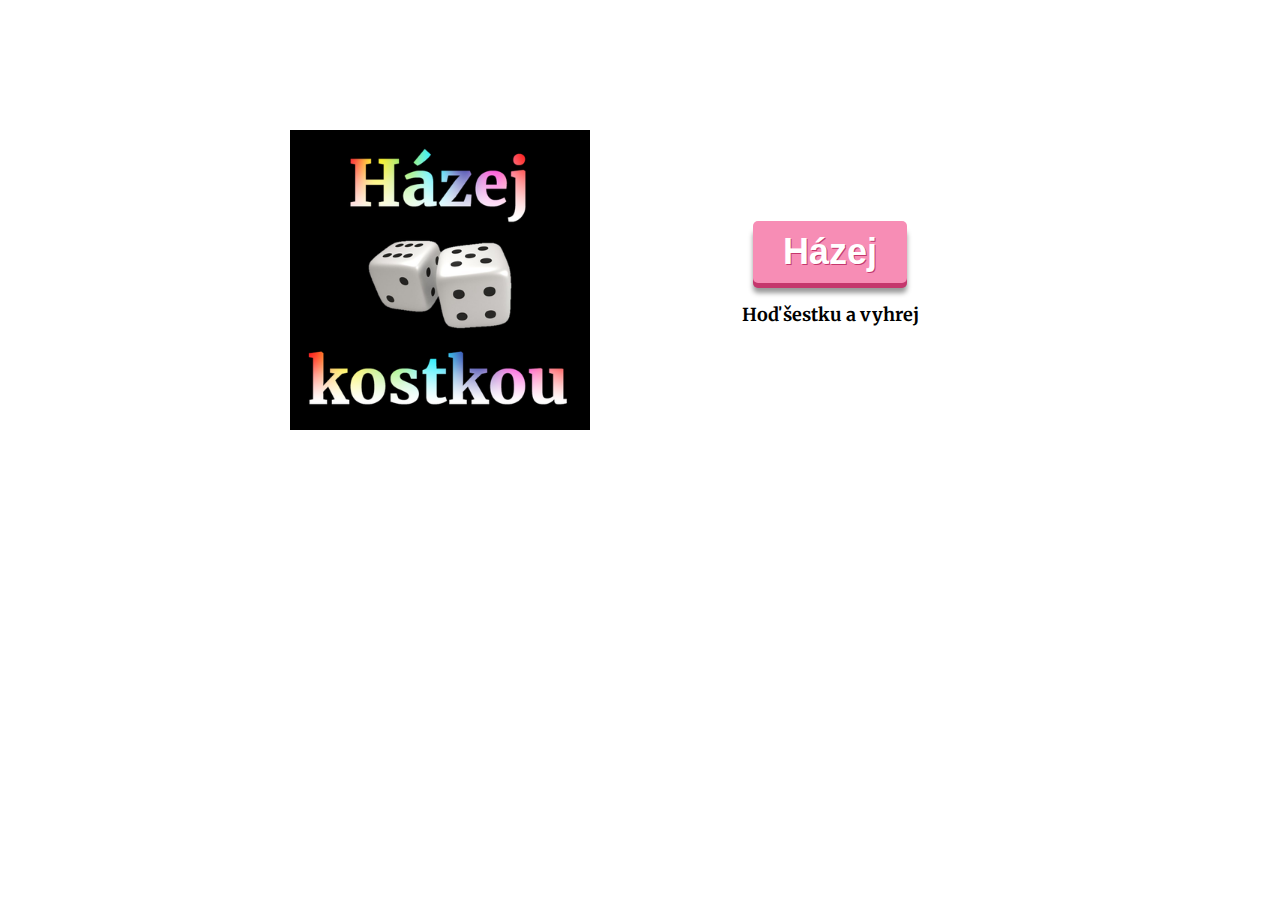
<file: 01-kostka/index.html>
<!DOCTYPE html>
<html lang="cs">
<head>
	<meta charset="UTF-8">
	<meta name="viewport" content="width=device-width, initial-scale=1.0">
	<meta http-equiv="X-UA-Compatible" content="ie=edge">
	<title>Kostka</title>
	<link rel="stylesheet" href="style.css">
	<script type="module" src="script.js"></script>
</head>
<body>


	<div class="hra">
		<div>
			<img id="kostka" src="images/kostka.png" alt="Kostka">
		</div>
		<div>
			<button class="tlacitko">Házej</button>
			<p id="zprava">Hoď šestku a vyhrej</p>
		</div>
	</div>



</body>
</html>
</file>
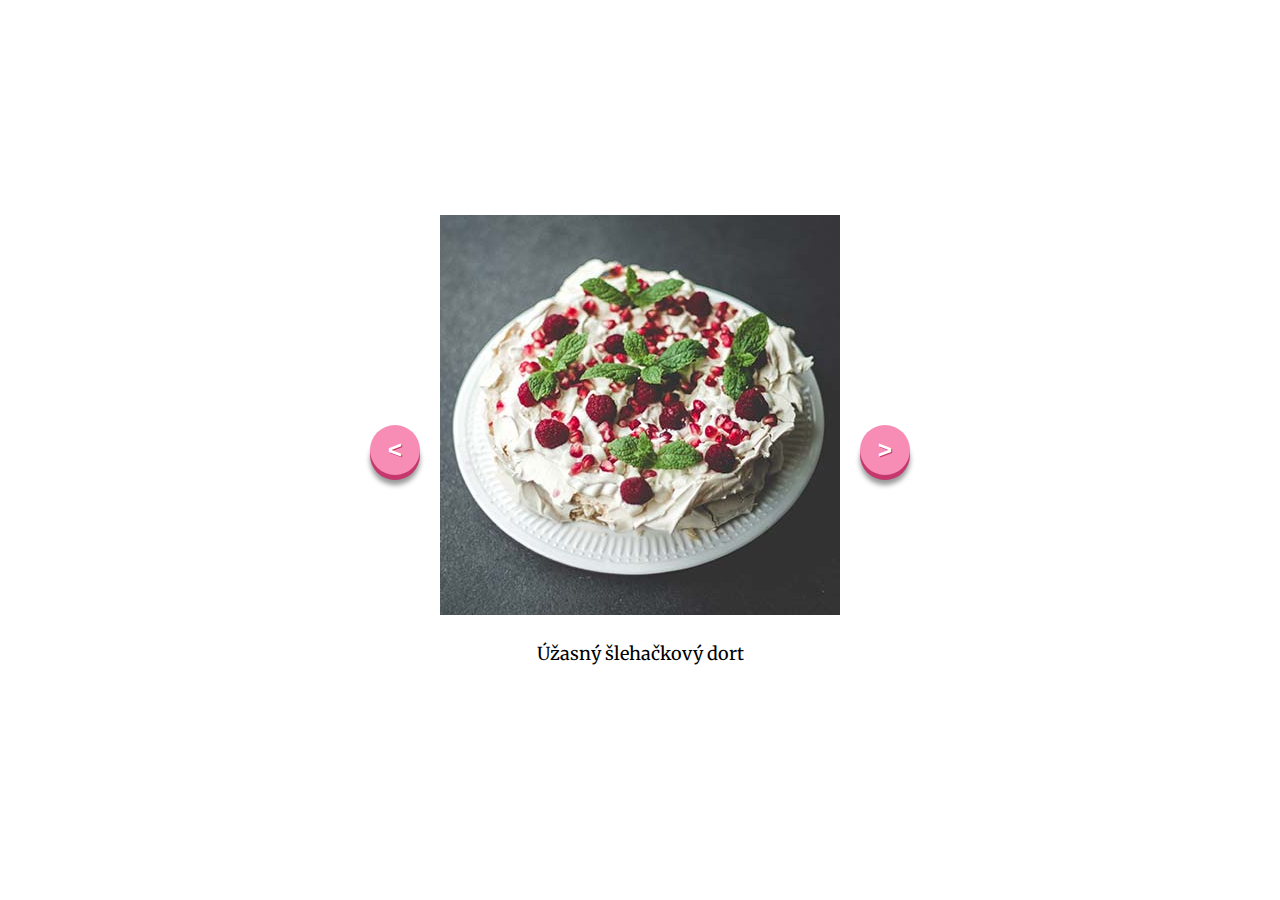
<file: 02-galerie/index.html>
<!DOCTYPE html>
<html lang="cs">
<head>
	<meta charset="UTF-8">
	<meta name="viewport" content="width=device-width, initial-scale=1.0">
	<meta http-equiv="X-UA-Compatible" content="ie=edge">
	<title>Galerie</title>
	<link rel="stylesheet" href="style.css">
	<script type="module" src="script.js"></script>
</head>
<body>


	<div class="galerie">
		<button id="predchozi">&lt;</button>
		<div class="galerie-obsah">
			<img id="foto" src="images/dort.jpg" alt="Dort">
			<p id="popis">Úžasný šlehačkový dort</p>
		</div>
		<button id="dalsei">&gt;</button>
	</div>



</body>
</html>
</file>
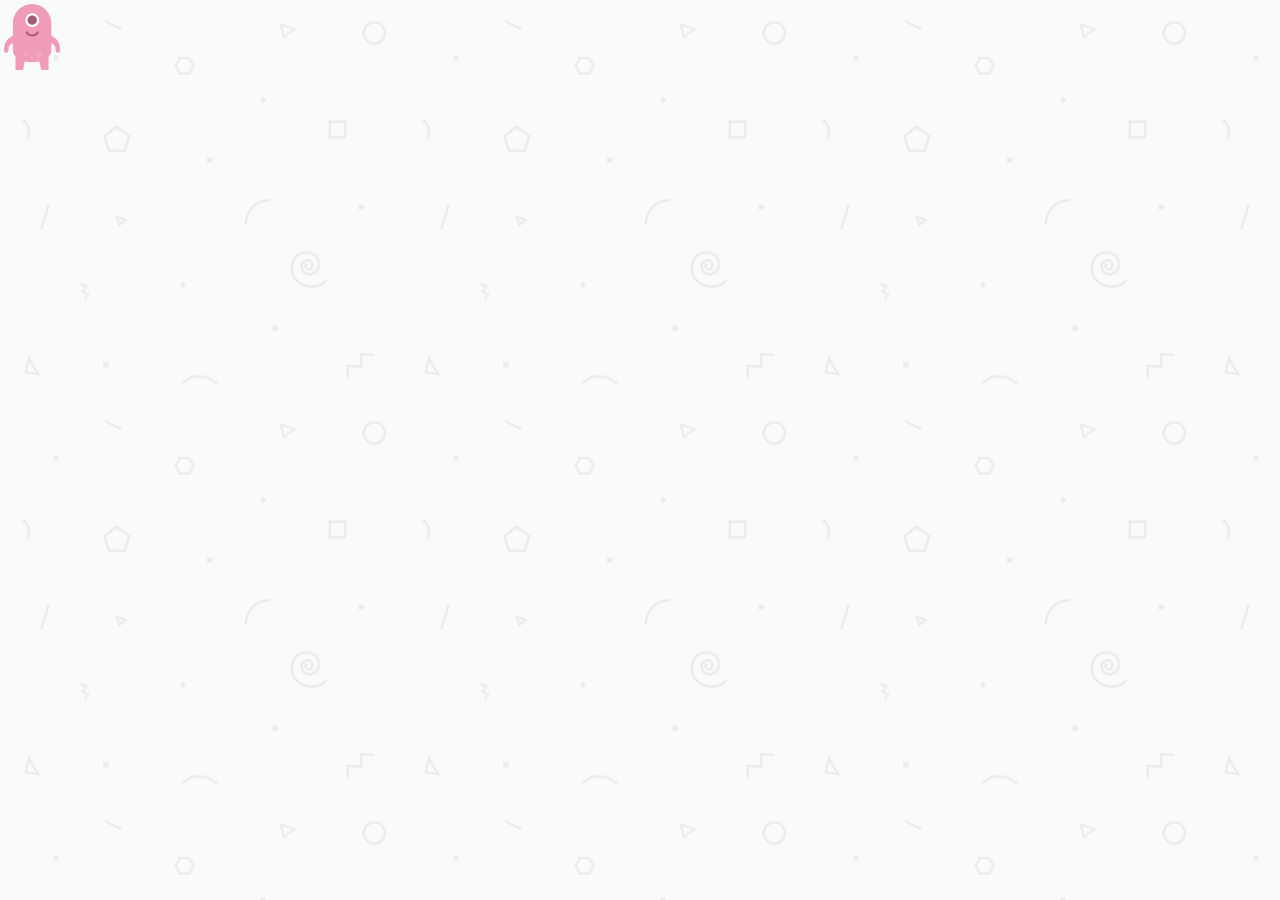
<file: 04-hra-s-panackem/index.html>
<!DOCTYPE html>
<html>
<head>
	<meta charset="utf-8">
	<meta http-equiv="X-UA-Compatible" content="IE=edge">
	<meta name="viewport" content="width=device-width, initial-scale=1">
	<title>Hra s panáčkem - Sbírání mincí</title>
	<link href="https://fonts.googleapis.com/css?family=Press+Start+2P" rel="stylesheet">
	<link rel="stylesheet" type="text/css" href="style.css">
	<script type="module" src="index.js"></script>
</head>

<body>

	<img id="panacek" src="images/panacek-dolu.png" alt="Panáček">

	<!--
	<img id="mince" src="images/mince.png" alt="Mince">

	<img id="moucha" src="images/moucha-cleco.png" alt="Moucha">

	<div id="score">0</div>

	<audio id="hudba" src="sounds/hudba.mp3" autoplay loop></audio>

	<audio id="zvukmince" src="sounds/mince.mp3"></audio>

	<audio id="zvukfanfara" src="sounds/fanfara.mp3"></audio>
	-->


</body>
</html>
</file>
<file: 01-kostka/style.css>
/* Google fonts */
@import url('https://fonts.googleapis.com/css?family=Merriweather:400,400i,700,700i&subset=latin-ext');

/* nejsme vcerejsi, pouzivame moderni a intuitivni box model */
html { box-sizing: border-box; }
*, ::after, ::before { box-sizing: inherit; }


body {
	margin: 0;
	padding: 50px;
	font: 18px/1.5 "Merriweather", sans-serif;
	background-color: white;
	color: black;
}




.hra {
	width: 700px;
	margin: 80px auto;
	display: flex;
	align-items: center;
}

.hra > div:nth-child(2) {
	flex: 1;
	margin-left: 80px;
	text-align: center;
}

#kostka {
	width: 300px;
	height: auto;
}

#zprava {
	font-size: 18px;
	font-weight: bold;
}

.tlacitko {
	display: inline-block;
	font-family: Monserrat, sans-serif;
	font-size: 36px;
	font-weight: bold;
	color: #fff;
	text-decoration: none;
	text-align: center;
	text-shadow: 1px 1px 0px #c5376d;
	padding: 10px 30px;
	position: relative;
	cursor: pointer;
	border: none;
	background: #f78db5;
	background-image: linear-gradient(bottom, #f78db5 0%, #ef5a92 100%);
	border-radius: 5px;
	box-shadow: 0px 5px 0px 0px #c5376d, 0px 10px 5px #999;
	outline: 0;
}

.tlacitko:active {
	top: 3px;
	box-shadow: 0px 2px 0px 0px #c5376d, 0px 5px 3px #999;
}
</file>
<file: 02-galerie/style.css>
/* Google fonts */
@import url('https://fonts.googleapis.com/css?family=Merriweather:400,400i,700,700i&subset=latin-ext');

/* nejsme vcerejsi, pouzivame moderni a intuitivni box model */
html { box-sizing: border-box; }
*, ::after, ::before { box-sizing: inherit; }


body {
	margin: 0;
	padding: 50px;
	font: 18px/1.5 "Merriweather", sans-serif;
	background-color: white;
	color: black;
	min-height: 100vh;
	display: grid;
	place-content: center;
}

.galerie {
	display: flex;
	align-items: center;
	gap: 20px;
}

.galerie-obsah {
	max-width: 400px;
	text-align: center;
}

button {
	display: inline-block;
	width: 50px;
	height: 50px;
	font-family: Monserrat, sans-serif;
	font-size: 24px;
	font-weight: bold;
	color: #fff;
	text-decoration: none;
	text-align: center;
	text-shadow: 1px 1px 0px #c5376d;
	position: relative;
	cursor: pointer;
	border: none;
	background: #f78db5;
	background-image: linear-gradient(bottom, #f78db5 0%, #ef5a92 100%);
	border-radius: 50%;
	box-shadow: 0px 5px 0px 0px #c5376d, 0px 10px 5px #999;
	outline: 0;
}

button:active {
	top: 3px;
	box-shadow: 0px 2px 0px 0px #c5376d, 0px 5px 3px #999;
}
</file>
<file: 04-hra-s-panackem/style.css>
:root {
	--pozadi: lightskyblue;
	--score: red;
}

html {
	box-sizing: border-box;
}

*,
*:after,
*:before {
	box-sizing: border-box;
}

body {
	margin: 0;
	padding: 0;
	height: 100vh;
	background-color: var(--pozadi);
	background-repeat: repeat;
	background-image: url('images/pozadi/geometry.png');

	/*  vyzkoušej i jiná pozadí :)
	background-image: url('images/pozadi/round.png');
	background-image: url('images/pozadi/china.png');
	background-image: url('images/pozadi/newyear.png');
	background-image: url('images/pozadi/spiration.png');
	background-image: url('images/pozadi/whirlpool.png');
	background-image: url('images/pozadi/weather.png');
	background-image: url('images/pozadi/school.png');
	background-image: url('images/pozadi/swirl.png');
	background-image: url('images/pozadi/seigaiha.png');
	background-image: url('images/pozadi/hypnotize.png');
	background-image: url('images/pozadi/giftly.png');
	*/
}

#score {
	position: absolute;
	top: 50px;
	left: 50px;
	font-family: 'Press Start 2P', sans-serif;
	font-size: 36px;
	z-index: 999;
	color: var(--score);
}

#panacek,
#mince,
#moucha {
	position: absolute;
}

#panacek {
	z-index: 1;
}
</file>
